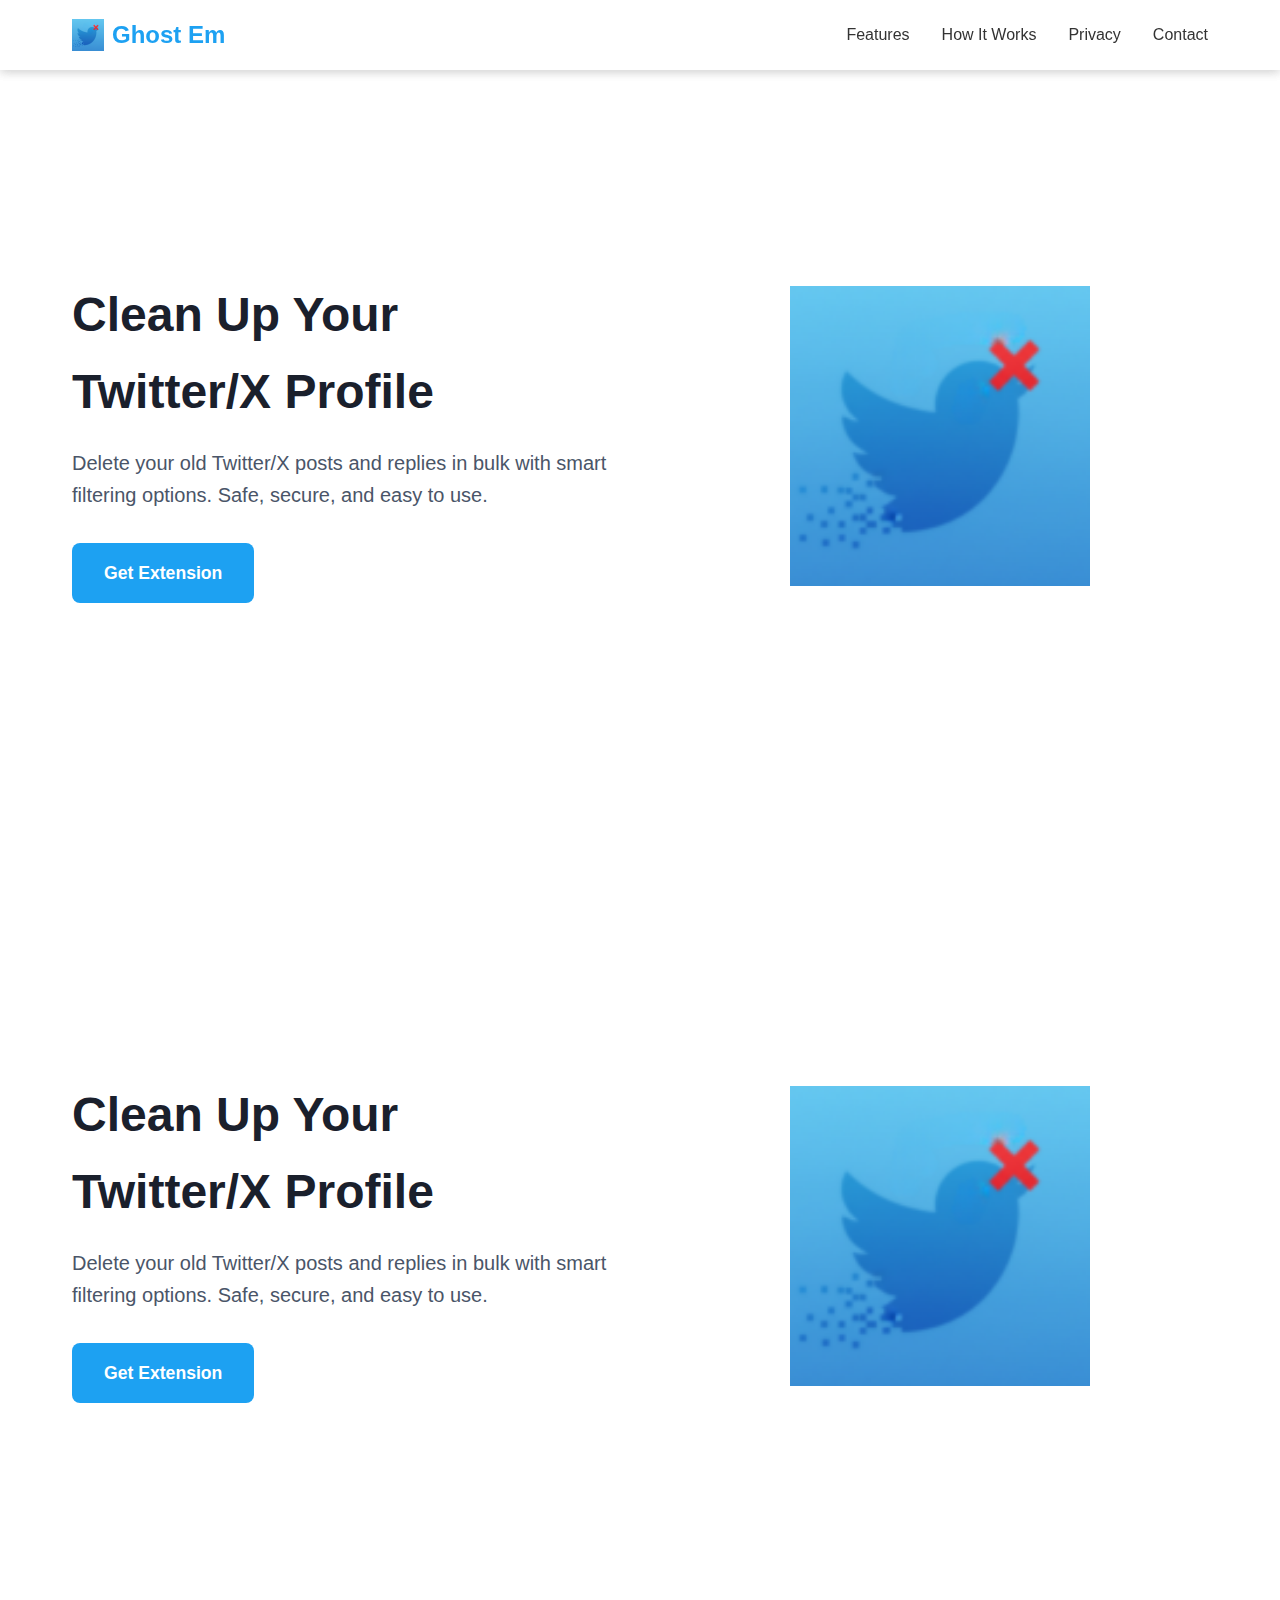
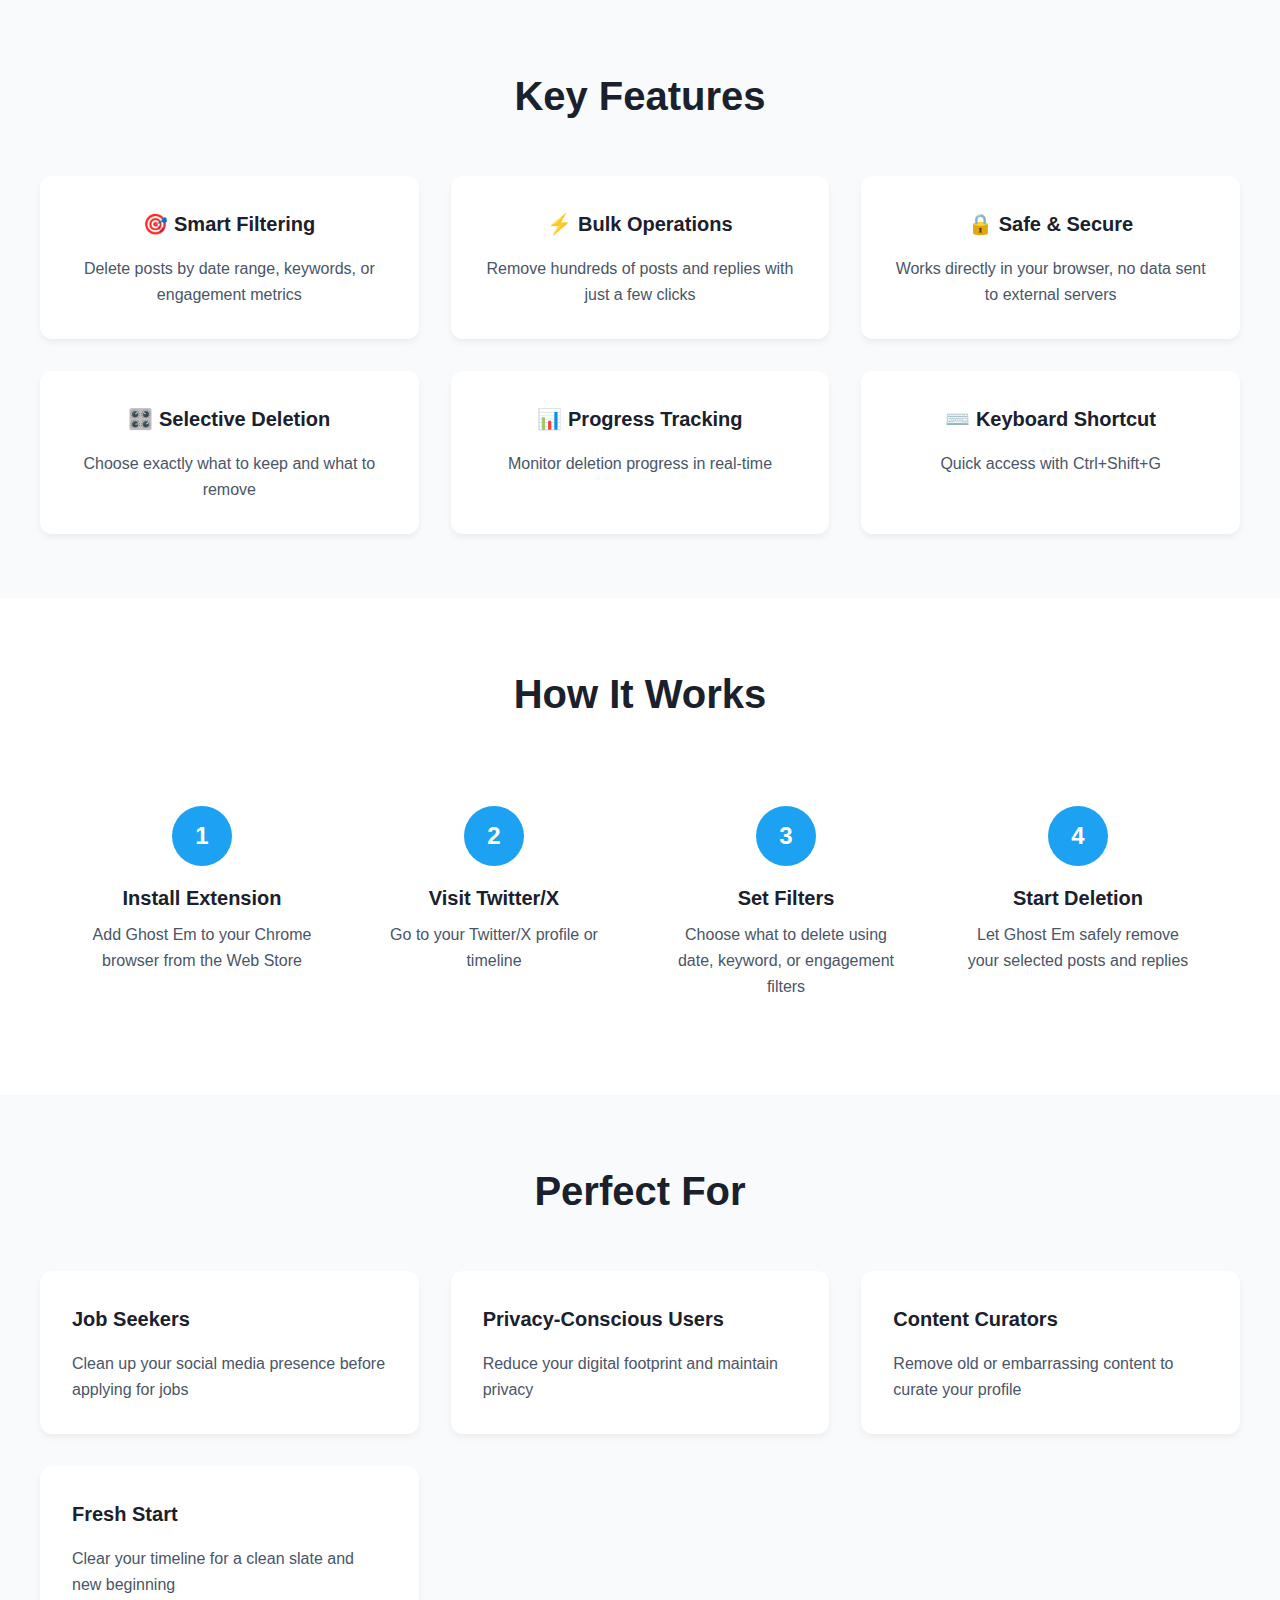
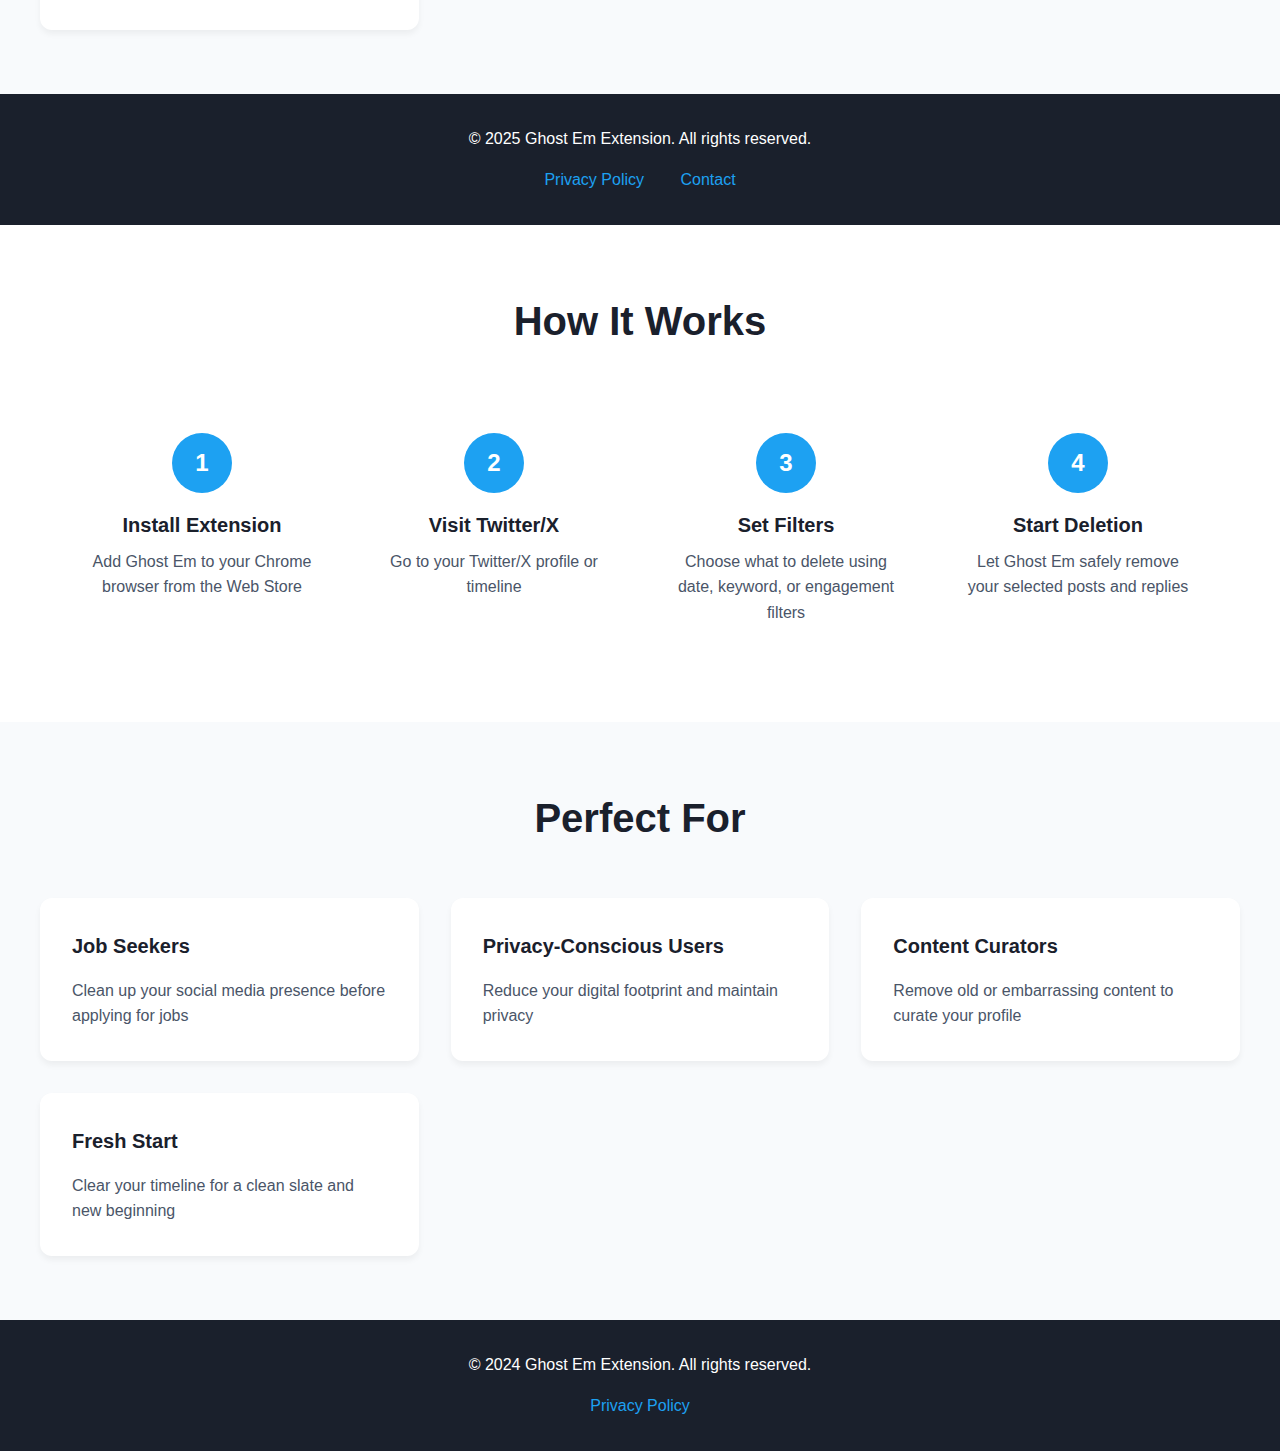
<file: docs/index.html>
<!DOCTYPE html>
<html lang="en">
<head>
    <meta charset="UTF-8">
    <meta name="viewport" content="width=device-width, initial-scale=1.0">
    <title>Ghost Em - Delete Twitter/X Posts</title>
    <link rel="stylesheet" href="styles.css">
</head>
<body>
    <header>
        <nav>
            <div class="logo">
                <img src="MagicEraser.png" alt="Ghost Em Logo">
                <h1>Ghost Em</h1>
            </div>
            <ul>
                <li><a href="#features">Features</a></li>
                <li><a href="#how-it-works">How It Works</a></li>
                <li><a href="privacy.html">Privacy</a></li>
            </ul>
        </nav>
    </header>

    <main>
        <section class="hero">
            <div class="hero-content">
                <h1>Clean Up Your Twitter/X Profile</h1>
                <p>Delete your old Twitter/X posts and replies in bulk with smart filtering options. Safe, secure, and easy to use.</p>
                <a href="https://chromewebstore.google.com/detail/ledfjbcpkjdjhhdbbjlbbmnkioklpbbm?utm_source=item-share-cb" class="cta-button">Get Extension</a>
            </div>
            <div class="hero-image">
                <img src="MagicEraser.png" alt="Ghost Em Extension">
            </div>
        </section>

        <!DOCTYPE html>
<html lang="en">
<head>
    <meta charset="UTF-8">
    <meta name="viewport" content="width=device-width, initial-scale=1.0">
    <title>Ghost Em - Delete Twitter/X Posts</title>
    <link rel="stylesheet" href="styles.css">
</head>
<body>
    <header>
        <nav>
            <div class="logo">
                <img src="MagicEraser.png" alt="Ghost Em Logo">
                <h1>Ghost Em</h1>
            </div>
            <ul>
                <li><a href="#features">Features</a></li>
                <li><a href="#how-it-works">How It Works</a></li>
                <li><a href="privacy.html">Privacy</a></li>
                <li><a href="https://x.com/vyrixo" target="_blank">Contact</a></li>
            </ul>
        </nav>
    </header>

    <main>
        <section class="hero">
            <div class="hero-content">
                <h1>Clean Up Your Twitter/X Profile</h1>
                <p>Delete your old Twitter/X posts and replies in bulk with smart filtering options. Safe, secure, and easy to use.</p>
                <a href="#how-it-works" class="cta-button">Get Extension</a>
            </div>
            <div class="hero-image">
                <img src="MagicEraser.png" alt="Ghost Em Extension">
            </div>
        </section>

        <section id="features" class="features">
            <h2>Key Features</h2>
            <div class="features-grid">
                <div class="feature">
                    <h3>🎯 Smart Filtering</h3>
                    <p>Delete posts by date range, keywords, or engagement metrics</p>
                </div>
                <div class="feature">
                    <h3>⚡ Bulk Operations</h3>
                    <p>Remove hundreds of posts and replies with just a few clicks</p>
                </div>
                <div class="feature">
                    <h3>🔒 Safe & Secure</h3>
                    <p>Works directly in your browser, no data sent to external servers</p>
                </div>
                <div class="feature">
                    <h3>🎛️ Selective Deletion</h3>
                    <p>Choose exactly what to keep and what to remove</p>
                </div>
                <div class="feature">
                    <h3>📊 Progress Tracking</h3>
                    <p>Monitor deletion progress in real-time</p>
                </div>
                <div class="feature">
                    <h3>⌨️ Keyboard Shortcut</h3>
                    <p>Quick access with Ctrl+Shift+G</p>
                </div>
            </div>
        </section>

        <section id="how-it-works" class="how-it-works">
            <h2>How It Works</h2>
            <div class="steps">
                <div class="step">
                    <div class="step-number">1</div>
                    <h3>Install Extension</h3>
                    <p>Add Ghost Em to your Chrome browser from the Web Store</p>
                </div>
                <div class="step">
                    <div class="step-number">2</div>
                    <h3>Visit Twitter/X</h3>
                    <p>Go to your Twitter/X profile or timeline</p>
                </div>
                <div class="step">
                    <div class="step-number">3</div>
                    <h3>Set Filters</h3>
                    <p>Choose what to delete using date, keyword, or engagement filters</p>
                </div>
                <div class="step">
                    <div class="step-number">4</div>
                    <h3>Start Deletion</h3>
                    <p>Let Ghost Em safely remove your selected posts and replies</p>
                </div>
            </div>
        </section>

        <section class="use-cases">
            <h2>Perfect For</h2>
            <div class="use-cases-grid">
                <div class="use-case">
                    <h3>Job Seekers</h3>
                    <p>Clean up your social media presence before applying for jobs</p>
                </div>
                <div class="use-case">
                    <h3>Privacy-Conscious Users</h3>
                    <p>Reduce your digital footprint and maintain privacy</p>
                </div>
                <div class="use-case">
                    <h3>Content Curators</h3>
                    <p>Remove old or embarrassing content to curate your profile</p>
                </div>
                <div class="use-case">
                    <h3>Fresh Start</h3>
                    <p>Clear your timeline for a clean slate and new beginning</p>
                </div>
            </div>
        </section>
    </main>

    <footer>
        <div class="footer-content">
            <p>&copy; 2025 Ghost Em Extension. All rights reserved.</p>
            <div class="footer-links">
                <a href="privacy.html">Privacy Policy</a>
                <a href="https://x.com/vyrixo" target="_blank">Contact</a>
            </div>
        </div>
    </footer>
</body>
</html>

        <section id="how-it-works" class="how-it-works">
            <h2>How It Works</h2>
            <div class="steps">
                <div class="step">
                    <div class="step-number">1</div>
                    <h3>Install Extension</h3>
                    <p>Add Ghost Em to your Chrome browser from the Web Store</p>
                </div>
                <div class="step">
                    <div class="step-number">2</div>
                    <h3>Visit Twitter/X</h3>
                    <p>Go to your Twitter/X profile or timeline</p>
                </div>
                <div class="step">
                    <div class="step-number">3</div>
                    <h3>Set Filters</h3>
                    <p>Choose what to delete using date, keyword, or engagement filters</p>
                </div>
                <div class="step">
                    <div class="step-number">4</div>
                    <h3>Start Deletion</h3>
                    <p>Let Ghost Em safely remove your selected posts and replies</p>
                </div>
            </div>
        </section>

        <section class="use-cases">
            <h2>Perfect For</h2>
            <div class="use-cases-grid">
                <div class="use-case">
                    <h3>Job Seekers</h3>
                    <p>Clean up your social media presence before applying for jobs</p>
                </div>
                <div class="use-case">
                    <h3>Privacy-Conscious Users</h3>
                    <p>Reduce your digital footprint and maintain privacy</p>
                </div>
                <div class="use-case">
                    <h3>Content Curators</h3>
                    <p>Remove old or embarrassing content to curate your profile</p>
                </div>
                <div class="use-case">
                    <h3>Fresh Start</h3>
                    <p>Clear your timeline for a clean slate and new beginning</p>
                </div>
            </div>
        </section>
    </main>

    <footer>
        <div class="footer-content">
            <p>&copy; 2024 Ghost Em Extension. All rights reserved.</p>
            <div class="footer-links">
                <a href="privacy.html">Privacy Policy</a>
            </div>
        </div>
    </footer>
</body>
</html>
</file>
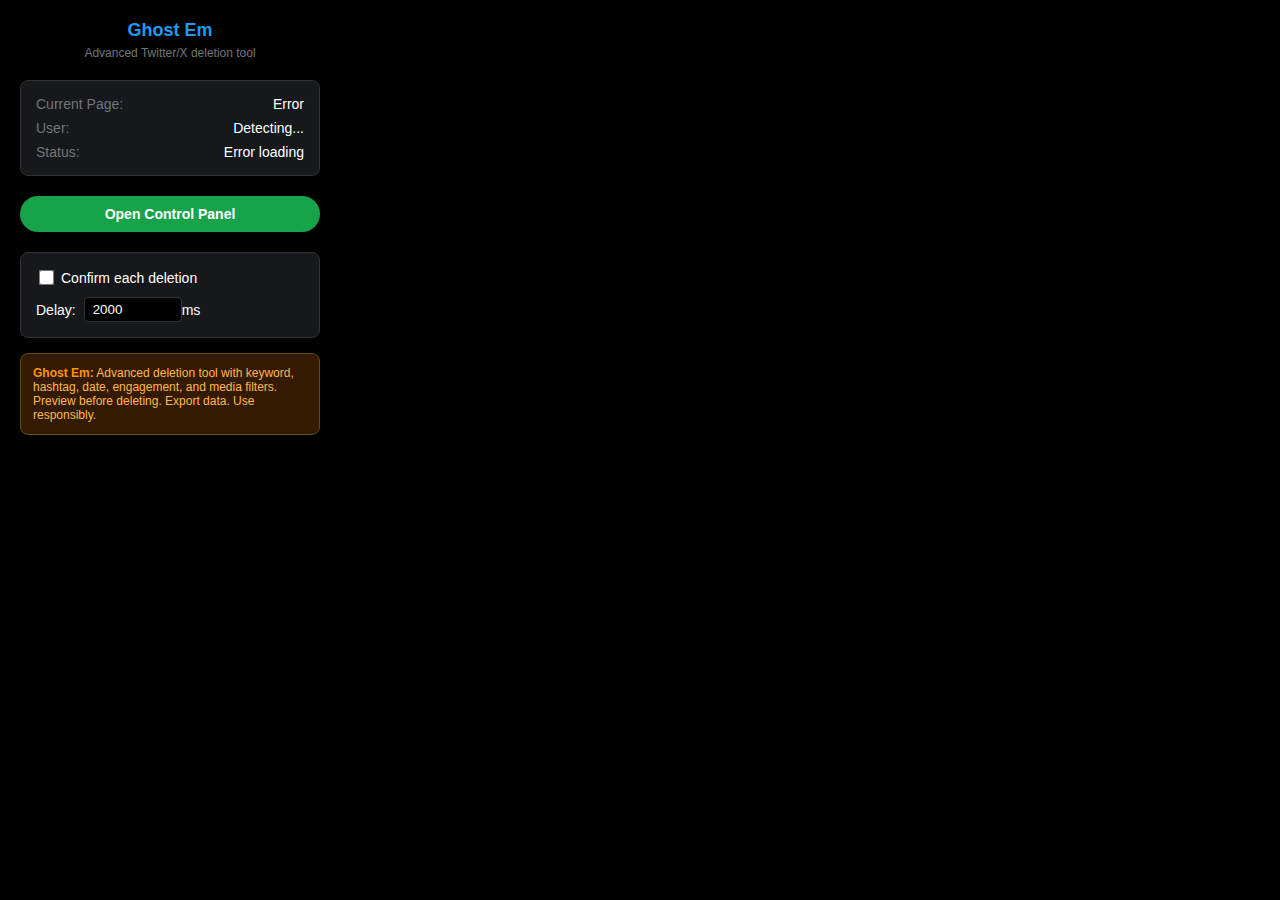
<file: popup.html>
<!DOCTYPE html>
<html>
<head>
    <meta charset="utf-8">
    <style>
        body {
            width: 300px;
            padding: 20px;
            font-family: -apple-system, BlinkMacSystemFont, "Segoe UI", Roboto, sans-serif;
            background: #000;
            color: #fff;
            margin: 0;
        }
        
        .header {
            text-align: center;
            margin-bottom: 20px;
        }
        
        .header h1 {
            margin: 0;
            font-size: 18px;
            color: #1d9bf0;
        }
        
        .header p {
            margin: 5px 0 0 0;
            font-size: 12px;
            color: #71767b;
        }
        
        .status {
            background: #16181c;
            border: 1px solid #2f3336;
            border-radius: 8px;
            padding: 15px;
            margin-bottom: 20px;
        }
        
        .status-item {
            display: flex;
            justify-content: space-between;
            margin-bottom: 8px;
            font-size: 14px;
        }
        
        .status-item:last-child {
            margin-bottom: 0;
        }
        
        .status-label {
            color: #71767b;
        }
        
        .status-value {
            color: #fff;
            font-weight: 500;
        }
        
        .controls {
            display: flex;
            flex-direction: column;
            gap: 10px;
        }
        
        .btn {
            background: #1d9bf0;
            color: white;
            border: none;
            border-radius: 20px;
            padding: 10px 16px;
            font-size: 14px;
            font-weight: 600;
            cursor: pointer;
            transition: background-color 0.2s;
        }
        
        .btn:hover {
            background: #1a8cd8;
        }
        
        .btn:disabled {
            background: #2f3336;
            color: #71767b;
            cursor: not-allowed;
        }
        
        .btn.danger {
            background: #f4212e;
        }
        
        .btn.danger:hover {
            background: #dc1c29;
        }
        
        .options {
            background: #16181c;
            border: 1px solid #2f3336;
            border-radius: 8px;
            padding: 15px;
            margin-top: 20px;
        }
        
        .option-item {
            display: flex;
            align-items: center;
            margin-bottom: 10px;
            font-size: 14px;
        }
        
        .option-item:last-child {
            margin-bottom: 0;
        }
        
        .option-item input[type="checkbox"] {
            margin-right: 8px;
            transform: scale(1.2);
        }
        
        .option-item input[type="number"] {
            background: #000;
            border: 1px solid #2f3336;
            border-radius: 4px;
            color: #fff;
            padding: 4px 8px;
            width: 80px;
            margin-left: 8px;
        }
        
        .warning {
            background: #331a00;
            border: 1px solid #664d00;
            border-radius: 8px;
            padding: 12px;
            margin-top: 15px;
            font-size: 12px;
            color: #ffb84d;
        }
        
        .warning strong {
            color: #ff9500;
        }
        
        #openPanel {
            background: #16a34a;
        }
        
        #openPanel:hover {
            background: #15803d;
        }
    </style>
</head>
<body>
    <div class="header">
        <h1>Ghost Em</h1>
        <p>Advanced Twitter/X deletion tool</p>
    </div>
    
    <div class="status">
        <div class="status-item">
            <span class="status-label">Current Page:</span>
            <span class="status-value" id="currentPage">Loading...</span>
        </div>
        <div class="status-item">
            <span class="status-label">User:</span>
            <span class="status-value" id="currentUser">Detecting...</span>
        </div>
        <div class="status-item">
            <span class="status-label">Status:</span>
            <span class="status-value" id="status">Ready</span>
        </div>
    </div>
    
    <div class="controls">
        <button id="openPanel" class="btn">Open Control Panel</button>
    </div>
    
    <div class="options">
        <div class="option-item">
            <input type="checkbox" id="confirmEach">
            <label for="confirmEach">Confirm each deletion</label>
        </div>
        <div class="option-item">
            <label for="delayMs">Delay:</label>
            <input type="number" id="delayMs" min="1000" max="10000" value="2000">
            <span>ms</span>
        </div>
    </div>
    
    <div class="warning">
        <strong>Ghost Em:</strong> Advanced deletion tool with keyword, hashtag, date, engagement, and media filters. Preview before deleting. Export data. Use responsibly.
    </div>
    
    <script src="popup.js"></script>
</body>
</html>
</file>
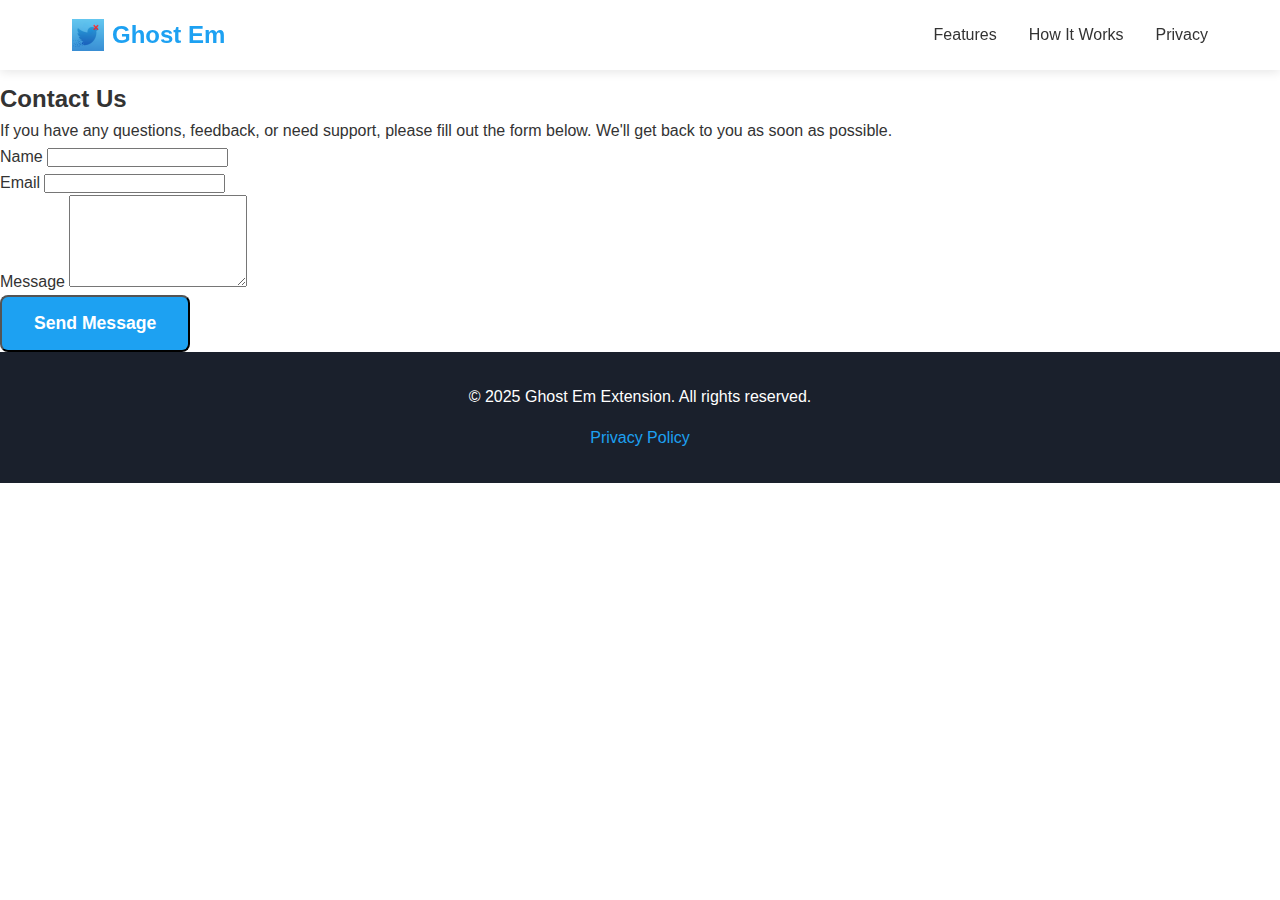
<file: docs/contact.html>
<!DOCTYPE html>
<html lang="en">
<head>
    <meta charset="UTF-8">
    <meta name="viewport" content="width=device-width, initial-scale=1.0">
    <title>Contact Us - Ghost Em</title>
    <link rel="stylesheet" href="styles.css">
</head>
<body>
    <header>
        <nav>
            <div class="logo">
                <img src="MagicEraser.png" alt="Ghost Em Logo">
                <h1>Ghost Em</h1>
            </div>
            <ul>
                <li><a href="index.html#features">Features</a></li>
                <li><a href="index.html#how-it-works">How It Works</a></li>
                <li><a href="privacy.html">Privacy</a></li>
            </ul>
        </nav>
    </header>

    <main>
        <section class="contact-form">
            <h2>Contact Us</h2>
            <p>If you have any questions, feedback, or need support, please fill out the form below. We'll get back to you as soon as possible.</p>
            
            <form action="#" method="POST">
                <div class="form-group">
                    <label for="name">Name</label>
                    <input type="text" id="name" name="name" required>
                </div>
                <div class="form-group">
                    <label for="email">Email</label>
                    <input type="email" id="email" name="email" required>
                </div>
                <div class="form-group">
                    <label for="message">Message</label>
                    <textarea id="message" name="message" rows="6" required></textarea>
                </div>
                <button type="submit" class="cta-button">Send Message</button>
            </form>
        </section>
    </main>

    <footer>
        <div class="footer-content">
            <p>&copy; 2025 Ghost Em Extension. All rights reserved.</p>
            <div class="footer-links">
                <a href="privacy.html">Privacy Policy</a>
            </div>
        </div>
    </footer>
</body>
</html>
</file>
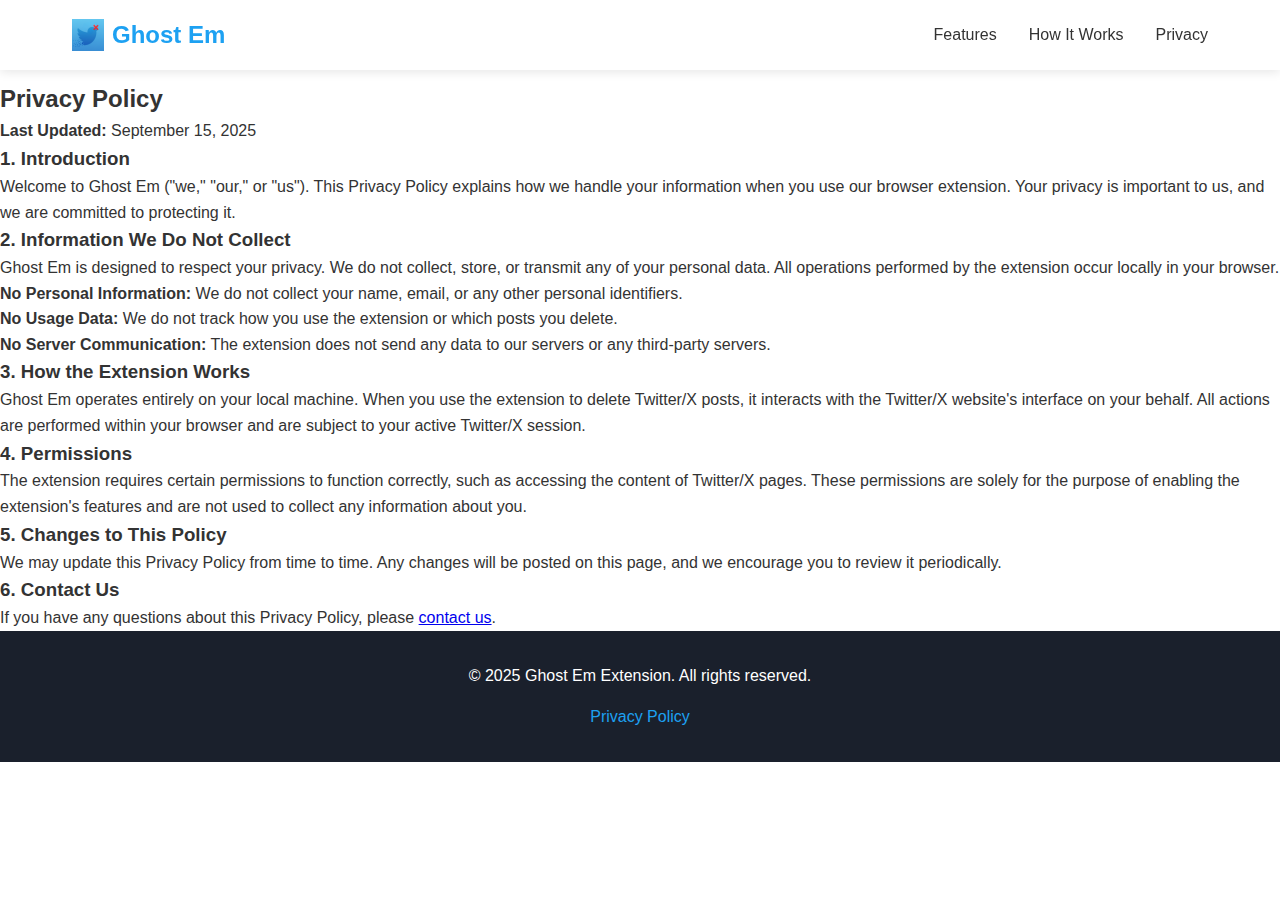
<file: docs/privacy.html>
<!DOCTYPE html>
<html lang="en">
<head>
    <meta charset="UTF-8">
    <meta name="viewport" content="width=device-width, initial-scale=1.0">
    <title>Privacy Policy - Ghost Em</title>
    <link rel="stylesheet" href="styles.css">
</head>
<body>
    <header>
        <nav>
            <div class="logo">
                <img src="MagicEraser.png" alt="Ghost Em Logo">
                <h1>Ghost Em</h1>
            </div>
            <ul>
                <li><a href="index.html#features">Features</a></li>
                <li><a href="index.html#how-it-works">How It Works</a></li>
                <li><a href="privacy.html">Privacy</a></li>
            </ul>
        </nav>
    </header>

    <main>
        <section class="privacy-policy">
            <h2>Privacy Policy</h2>
            <p><strong>Last Updated:</strong> September 15, 2025</p>

            <h3>1. Introduction</h3>
            <p>Welcome to Ghost Em ("we," "our," or "us"). This Privacy Policy explains how we handle your information when you use our browser extension. Your privacy is important to us, and we are committed to protecting it.</p>

            <h3>2. Information We Do Not Collect</h3>
            <p>Ghost Em is designed to respect your privacy. We do not collect, store, or transmit any of your personal data. All operations performed by the extension occur locally in your browser.</p>
            <ul>
                <li><strong>No Personal Information:</strong> We do not collect your name, email, or any other personal identifiers.</li>
                <li><strong>No Usage Data:</strong> We do not track how you use the extension or which posts you delete.</li>
                <li><strong>No Server Communication:</strong> The extension does not send any data to our servers or any third-party servers.</li>
            </ul>

            <h3>3. How the Extension Works</h3>
            <p>Ghost Em operates entirely on your local machine. When you use the extension to delete Twitter/X posts, it interacts with the Twitter/X website's interface on your behalf. All actions are performed within your browser and are subject to your active Twitter/X session.</p>

            <h3>4. Permissions</h3>
            <p>The extension requires certain permissions to function correctly, such as accessing the content of Twitter/X pages. These permissions are solely for the purpose of enabling the extension's features and are not used to collect any information about you.</p>

            <h3>5. Changes to This Policy</h3>
            <p>We may update this Privacy Policy from time to time. Any changes will be posted on this page, and we encourage you to review it periodically.</p>

            <h3>6. Contact Us</h3>
            <p>If you have any questions about this Privacy Policy, please <a href="contact.html">contact us</a>.</p>
        </section>
    </main>

    <footer>
        <div class="footer-content">
            <p>&copy; 2025 Ghost Em Extension. All rights reserved.</p>
            <div class="footer-links">
                <a href="privacy.html">Privacy Policy</a>
            </div>
        </div>
    </footer>
</body>
</html>
</file>
<file: docs/styles.css>
* {
    margin: 0;
    padding: 0;
    box-sizing: border-box;
}

body {
    font-family: -apple-system, BlinkMacSystemFont, 'Segoe UI', Roboto, Oxygen, Ubuntu, Cantarell, sans-serif;
    line-height: 1.6;
    color: #333;
}

/* Header */
header {
    background: #fff;
    box-shadow: 0 2px 10px rgba(0,0,0,0.1);
    position: fixed;
    width: 100%;
    top: 0;
    z-index: 1000;
}

nav {
    display: flex;
    justify-content: space-between;
    align-items: center;
    max-width: 1200px;
    margin: 0 auto;
    padding: 1rem 2rem;
}

.logo {
    display: flex;
    align-items: center;
    gap: 0.5rem;
}

.logo img {
    width: 32px;
    height: 32px;
}

.logo h1 {
    font-size: 1.5rem;
    font-weight: 700;
    color: #1da1f2;
}

nav ul {
    display: flex;
    list-style: none;
    gap: 2rem;
}

nav a {
    text-decoration: none;
    color: #333;
    font-weight: 500;
    transition: color 0.3s;
}

nav a:hover {
    color: #1da1f2;
}

/* Main */
main {
    margin-top: 80px;
}

/* Hero Section */
.hero {
    display: flex;
    align-items: center;
    min-height: 80vh;
    max-width: 1200px;
    margin: 0 auto;
    padding: 2rem;
    gap: 4rem;
}

.hero-content {
    flex: 1;
}

.hero-content h1 {
    font-size: 3rem;
    font-weight: 700;
    margin-bottom: 1rem;
    color: #1a202c;
}

.hero-content p {
    font-size: 1.25rem;
    color: #4a5568;
    margin-bottom: 2rem;
}

.cta-button {
    display: inline-block;
    background: #1da1f2;
    color: white;
    padding: 1rem 2rem;
    font-size: 1.1rem;
    font-weight: 600;
    text-decoration: none;
    border-radius: 8px;
    transition: background 0.3s;
}

.cta-button:hover {
    background: #0d8bd9;
}

.hero-image {
    flex: 1;
    text-align: center;
}

.hero-image img {
    max-width: 300px;
    width: 100%;
    height: auto;
}

/* Features */
.features {
    background: #f8fafc;
    padding: 4rem 2rem;
}

.features h2 {
    text-align: center;
    font-size: 2.5rem;
    margin-bottom: 3rem;
    color: #1a202c;
}

.features-grid {
    display: grid;
    grid-template-columns: repeat(auto-fit, minmax(300px, 1fr));
    gap: 2rem;
    max-width: 1200px;
    margin: 0 auto;
}

.feature {
    background: white;
    padding: 2rem;
    border-radius: 12px;
    box-shadow: 0 4px 6px rgba(0,0,0,0.05);
    text-align: center;
}

.feature h3 {
    font-size: 1.25rem;
    margin-bottom: 1rem;
    color: #1a202c;
}

.feature p {
    color: #4a5568;
}

/* How it works */
.how-it-works {
    padding: 4rem 2rem;
    max-width: 1200px;
    margin: 0 auto;
}

.how-it-works h2 {
    text-align: center;
    font-size: 2.5rem;
    margin-bottom: 3rem;
    color: #1a202c;
}

.steps {
    display: grid;
    grid-template-columns: repeat(auto-fit, minmax(250px, 1fr));
    gap: 2rem;
}

.step {
    text-align: center;
    padding: 2rem 1rem;
}

.step-number {
    display: inline-block;
    width: 60px;
    height: 60px;
    background: #1da1f2;
    color: white;
    border-radius: 50%;
    font-size: 1.5rem;
    font-weight: bold;
    line-height: 60px;
    margin-bottom: 1rem;
}

.step h3 {
    font-size: 1.25rem;
    margin-bottom: 0.5rem;
    color: #1a202c;
}

.step p {
    color: #4a5568;
}

/* Use Cases */
.use-cases {
    background: #f8fafc;
    padding: 4rem 2rem;
}

.use-cases h2 {
    text-align: center;
    font-size: 2.5rem;
    margin-bottom: 3rem;
    color: #1a202c;
}

.use-cases-grid {
    display: grid;
    grid-template-columns: repeat(auto-fit, minmax(280px, 1fr));
    gap: 2rem;
    max-width: 1200px;
    margin: 0 auto;
}

.use-case {
    background: white;
    padding: 2rem;
    border-radius: 12px;
    box-shadow: 0 4px 6px rgba(0,0,0,0.05);
}

.use-case h3 {
    font-size: 1.25rem;
    margin-bottom: 1rem;
    color: #1a202c;
}

.use-case p {
    color: #4a5568;
}

/* Footer */
footer {
    background: #1a202c;
    color: white;
    padding: 2rem;
    text-align: center;
}

.footer-content {
    max-width: 1200px;
    margin: 0 auto;
}

.footer-links {
    margin-top: 1rem;
}

.footer-links a {
    color: #1da1f2;
    text-decoration: none;
    margin: 0 1rem;
}

.footer-links a:hover {
    text-decoration: underline;
}

/* Responsive */
@media (max-width: 768px) {
    .hero {
        flex-direction: column;
        text-align: center;
        padding: 1rem;
    }
    
    .hero-content h1 {
        font-size: 2rem;
    }
    
    nav {
        padding: 1rem;
    }
    
    nav ul {
        gap: 1rem;
    }
    
    .features-grid,
    .use-cases-grid {
        grid-template-columns: 1fr;
    }
    
    .steps {
        grid-template-columns: 1fr;
    }
}
</file>
